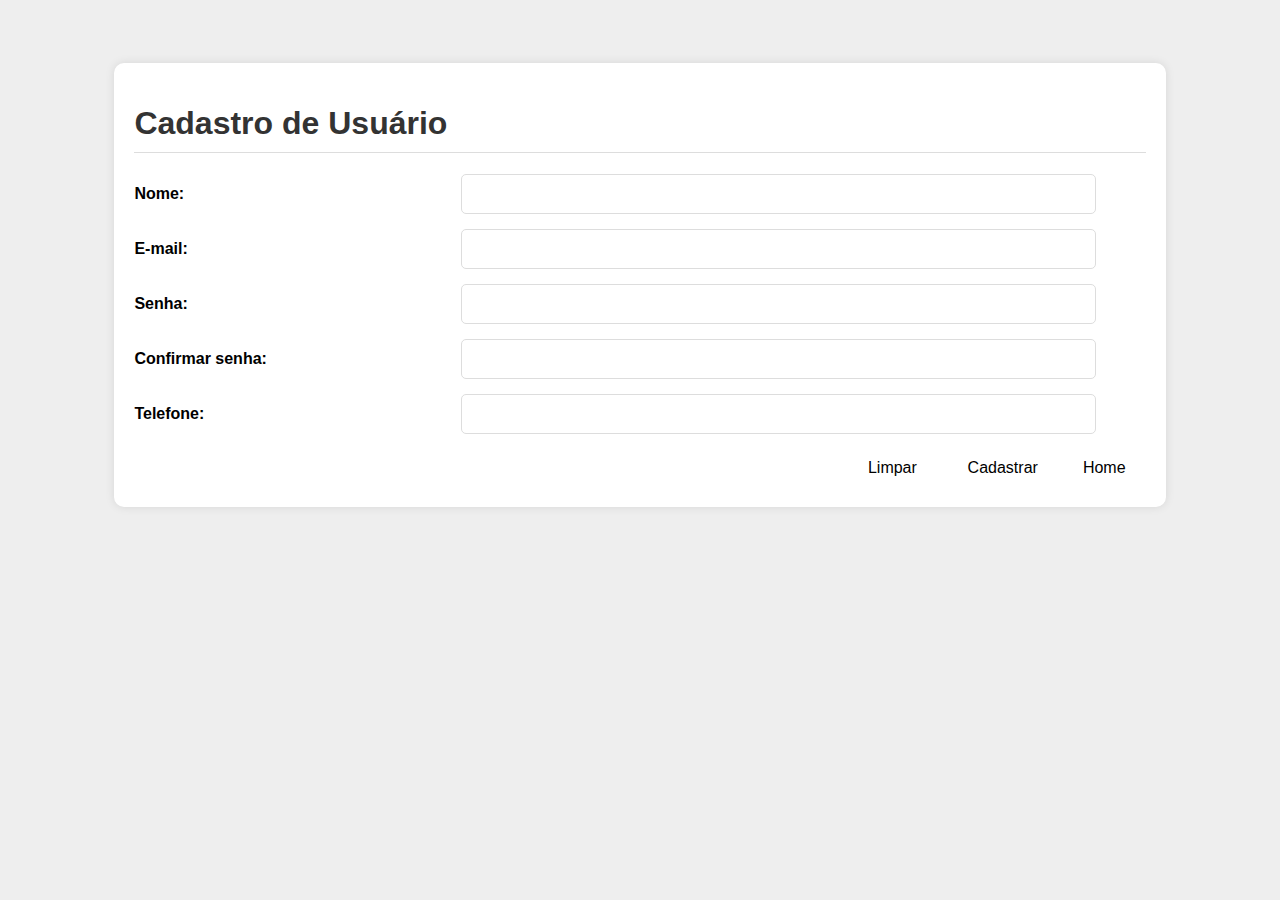
<file: cadastro.html>
<!DOCTYPE html>
<html lang="pt-BR">

<head>
    <meta charset="UTF-8">
    <meta name="viewport" content="width=device-width, initial-scale=1.0">
    <title>Cadastro</title>
    <style>
        .container {
            background-color: #fff;
            width: 80%;
            margin: auto;
            border-radius: 10px;
            box-shadow: 0px 0px 10px rgba(0, 0, 0, 0.1);
            padding: 20px;
            margin-top: 5%;
        }
    
        body {
            background-color: #eee;
            font-family: Arial, sans-serif;
        }
    
        h1 {
            color: #333;
            border-bottom: 1px solid #ddd;
            padding-bottom: 10px;
        }
    
        .form-group {
            display: flex;
            align-items: center;
            margin-bottom: 15px;
            font-weight: bold;
        }
    
        .form-group input {
            margin-right: 50px;
        }
    
        label {
            flex: 1;
            margin-right: 20px;
        }
    
        input{
            flex: 2;
            padding: 10px;
            border: 1px solid #ddd;
            border-radius: 5px;
            font-size: 16px;
            background-color: #ffffff;
        }
    
        button, a {
            padding: 10px 20px;
            border: none;
            cursor: pointer;
            border-radius: 5px;
            font-size: 16px;
        }

        .buttons {
            display: flex;
            justify-content: flex-end;
            gap: 10px;
            margin-left: 70%;
        }
    
        .buttons a {
            max-width: fit-content;
            color: black;
            text-decoration: none;
        }

        .buttons input{
            border-color: #efefef;
            border: none;
            cursor: pointer;
        }
    
        .buttons a:hover {
            background-color: #d83f3f;
            color: #efefef;
        }
    
        .buttons input:hover {
            background-color: #d83f3f;
            color: #efefef;
        }
    </style>
</head>
<body>
    <main>
        <div class="container">
            <section>
                <h1>Cadastro de Usuário</h1>
                <form>
                    <div class="form-group">
                        <label for="nome">Nome:</label>
                        <input type="text"
                               id="nome"
                               required>
                    </div>
                    <div class="form-group">
                        <label for="E-mail">E-mail:</label>
                        <input type="email"
                               id="E-mail"
                               required>
                    </div>
                    <div class="form-group">
                        <label for="Senha">Senha:</label>
                        <input type="password"
                               id="Senha"
                               required>
                    </div>
                    <div class="form-group">
                        <label for="Confimarsenha">Confirmar senha:</label>
                        <input type="password"
                               id="Confimarsenha"
                               required>
                    </div>
                    <div class="form-group">
                        <label for="Telefone">Telefone:</label>
                        <input type="number"
                               id="Telefone">
                    </div>
                    <div class="buttons">
                        <input type="reset"
                               value="Limpar">
                        <input type="submit"
                               value="Cadastrar">
                        <a href="./index.html">Home</a>
                    </div>
                </form>
            </section>
        </div>
    </main>
</body>
</html>
</file>
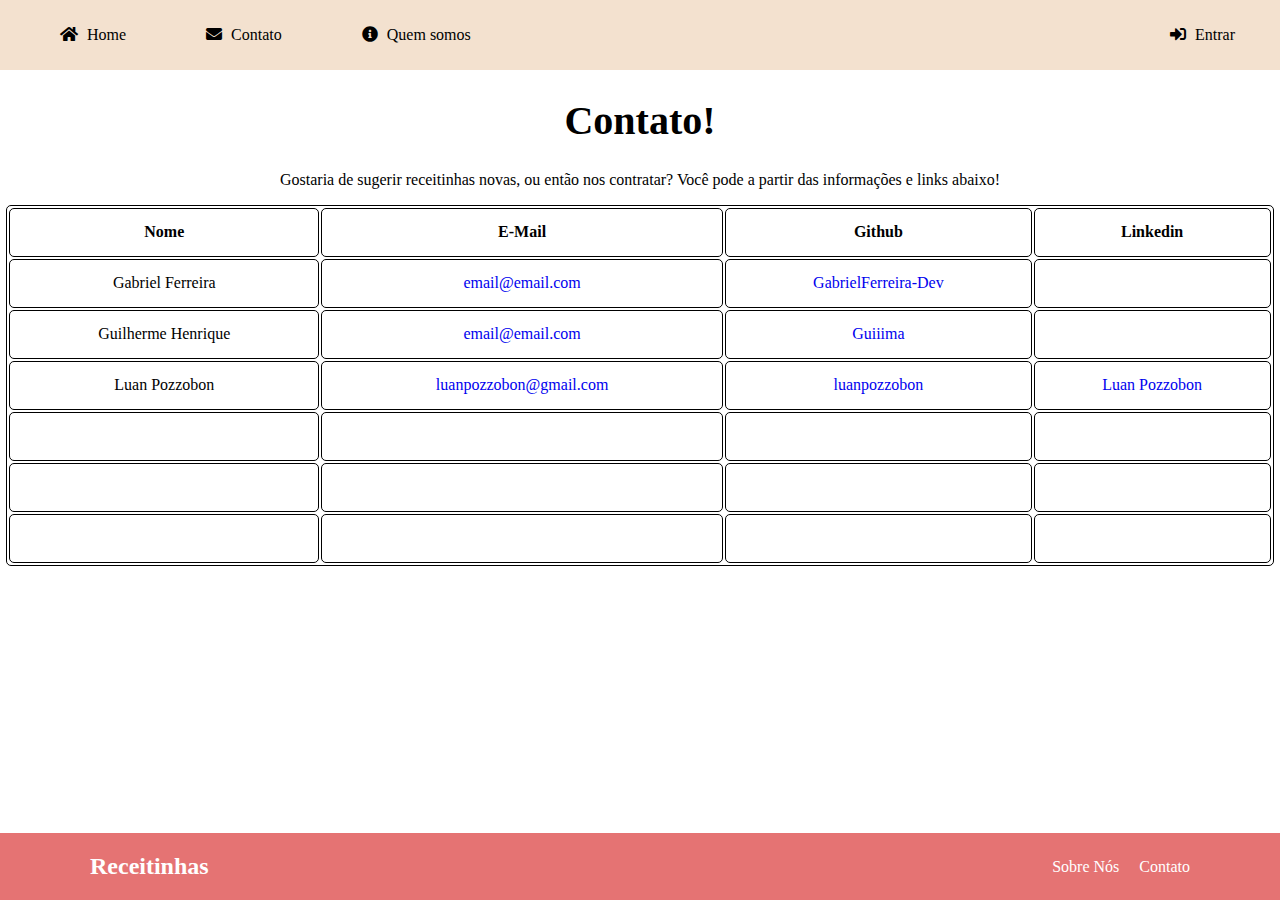
<file: contato.html>
<!DOCTYPE html>
<html lang="pt-br">

<head>
    <meta charset="UTF-8">
    <meta name="viewport" content="width=device-width, initial-scale=1.0">
    <title>Contatos</title>
    <link rel="stylesheet" href="https://cdnjs.cloudflare.com/ajax/libs/font-awesome/5.15.3/css/all.min.css">
    <link rel="stylesheet" href="style.css">
    <style>
        body {
            position: relative;
            min-height: 100vh;
            margin: 0;
            padding: 0;
        }

        main {
            text-align: center;
        }

        table {
            width: 99%;
            background-color: white;
            margin: 0px auto 50px auto;
            border: 1px solid black;
            border-radius: 5px;
        }

        th,
        td {
            border-collapse: collapse;
            border: 1px solid black;
            border-radius: 5px;
            height: 45px;
            text-align: center;
        }

        footer {
            position: absolute;
            bottom: 0;
            width: 100%;
        }
    </style>
</head>

<body>
    <header>
        <!-- Seção da Barra de Navegação -->
        <section id="navbar-section">
            <nav id="menu-h">
                <ul>
                    <li><a href="index.html"><i class="fas fa-home"></i> Home</a></li>
                    <li><a href="contato.html"><i class="fas fa-envelope"></i> Contato</a></li>
                    <li><a href="sobre-nos.html"><i class="fas fa-info-circle"></i> Quem somos</a></li>
                </ul>
                <a class="entrar" href="./login.html"><i class="fas fa-sign-in-alt"></i> Entrar</a>
            </nav>
        </section>
    </header>
    <main>
        <h1>Contato!</h1>
        <p>Gostaria de sugerir receitinhas novas, ou então nos <span title="Por Favor 👉👈">contratar</span>? Você pode a partir das informações e links abaixo!</p>
        <table>
            <tr>
                <th>Nome</th>
                <th>E-Mail</th>
                <th>Github</th>
                <th>Linkedin</th>
            </tr>
            <tr>
                <td>Gabriel Ferreira</td>
                <td><a href="mailto:">email@email.com</a></td>
                <td><a href="https://github.com/GabrielFerreira-Dev" target="_blank">GabrielFerreira-Dev</a></td>
                <td><a href="" target="_blank"></a></td>
            </tr>
            <tr>
                <td>Guilherme Henrique</td>
                <td><a href="mailto:">email@email.com</a></td>
                <td><a href="https://github.com/Guiiima" target="_blank">Guiiima</a></td>
                <td><a href="" target="_blank"></a></td>
            </tr>
            <tr>
                <td>Luan Pozzobon</td>
                <td><a href="mailto:luanpozzobon@gmail.com">luanpozzobon@gmail.com</a></td>
                <td><a href="https://github.com/luanpozzobon" target="_blank">luanpozzobon</a></td>
                <td><a href="https://www.linkedin.com/in/luanpozzobon/" target="_blank">Luan Pozzobon</a></td>
            </tr>
            <tr>
                <td></td>
                <td></td>
                <td></td>
                <td></td>
            </tr>
            <tr>
                <td></td>
                <td></td>
                <td></td>
                <td></td>
            </tr>
            <tr>
                <td></td>
                <td></td>
                <td></td>
                <td></td>
            </tr>
        </table>
    </main>
    <footer>
        <div class="footer-container">
            <div class="footer-logo">Receitinhas</div>
            <ul class="footer-links">
                <li><a href="sobre-nos.html">Sobre Nós</a></li>
                <li><a href="contato.html">Contato</a></li>
            </ul>
        </div>
    </footer>
</body>

</html>
</file>
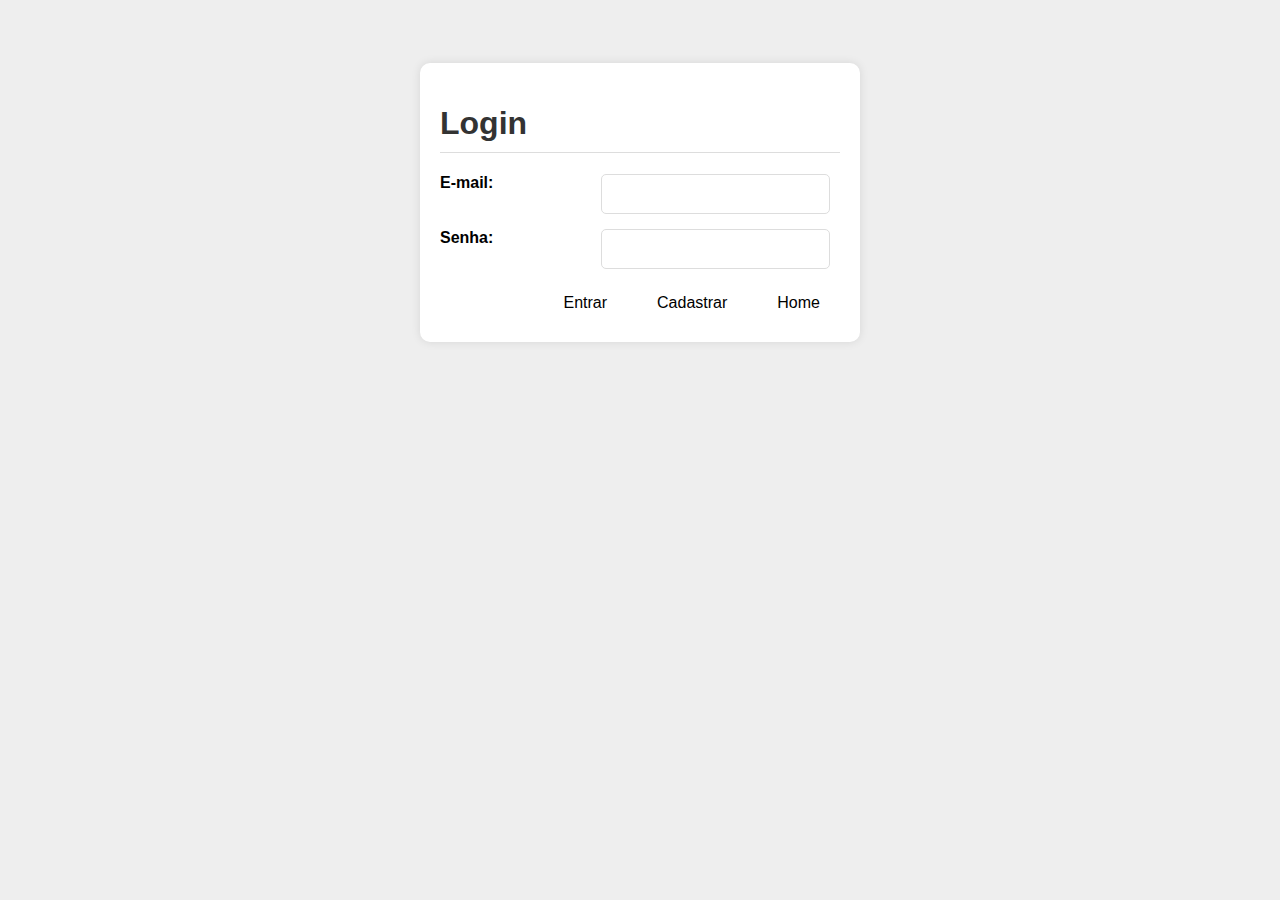
<file: login.html>
<!DOCTYPE html>
<html lang="pt-BR">

<head>
    <meta charset="UTF-8">
    <meta name="viewport" content="width=device-width, initial-scale=1.0">
    <title>Login</title>
    <style>
        .container {
            background-color: #fff;
            width: 90%; 
            max-width: 400px;
            margin: auto;
            border-radius: 10px;
            box-shadow: 0px 0px 10px rgba(0, 0, 0, 0.1);
            padding: 20px;
            margin-top: 5%;
        }
    
        body {
            background-color: #eee;
            font-family: Arial, sans-serif;
        }
    
        h1 {
            color: #333;
            border-bottom: 1px solid #ddd;
            padding-bottom: 10px;
        }
    
        .form-group {
            display: flex;
            flex-direction: column; 
            margin-bottom: 15px;
            font-weight: bold;
        }

        .form-group input {
            margin: 5px 0;
        }
    
        label {
            margin-bottom: 5px;
        }
    
        input {
            padding: 10px;
            border: 1px solid #ddd;
            border-radius: 5px;
            font-size: 16px;
        }
    
        button,
        a {
            padding: 10px 20px;
            border: none;
            cursor: pointer;
            border-radius: 5px;
            font-size: 16px;
        }
    
        .buttons {
            display: flex;
            flex-direction: column; 
            gap: 10px;
        }
    
        .buttons a {
            max-width: fit-content;
            color: black;
            text-decoration: none;
        }
    
        .buttons a:hover {
            background-color:#d83f3f;
            color: #EFEFEF;
        }

        @media (min-width: 768px) {
            .container {
                width: 50%;
            }
    
            .form-group {
                flex-direction: row;
                justify-content: space-between;
            }

            .form-group input {
                margin: 0 10px 0 0;
            }
    
            .buttons {
                flex-direction: row;
                justify-content: flex-end;
            }
        }
    </style>
</head>

<body>
    <main>
        <div class="container">
            <section>
                <h1>Login</h1>
                <form>
                    <div class="form-group">
                        <label for="E-mail">E-mail:</label>
                        <input type="email" id="E-mail" required>
                    </div>
                    <div class="form-group">
                        <label for="Senha">Senha:</label>
                        <input type="password" id="Senha" required>
                    </div>
                    <div class="buttons">
                        <a href="./index.html">Entrar</a>
                        <a href="./cadastro.html">Cadastrar</a>
                        <a href="./index.html">Home</a>
                    </div>
                </form>
            </section>
        </div>
    </main>
</body>

</html>
</file>
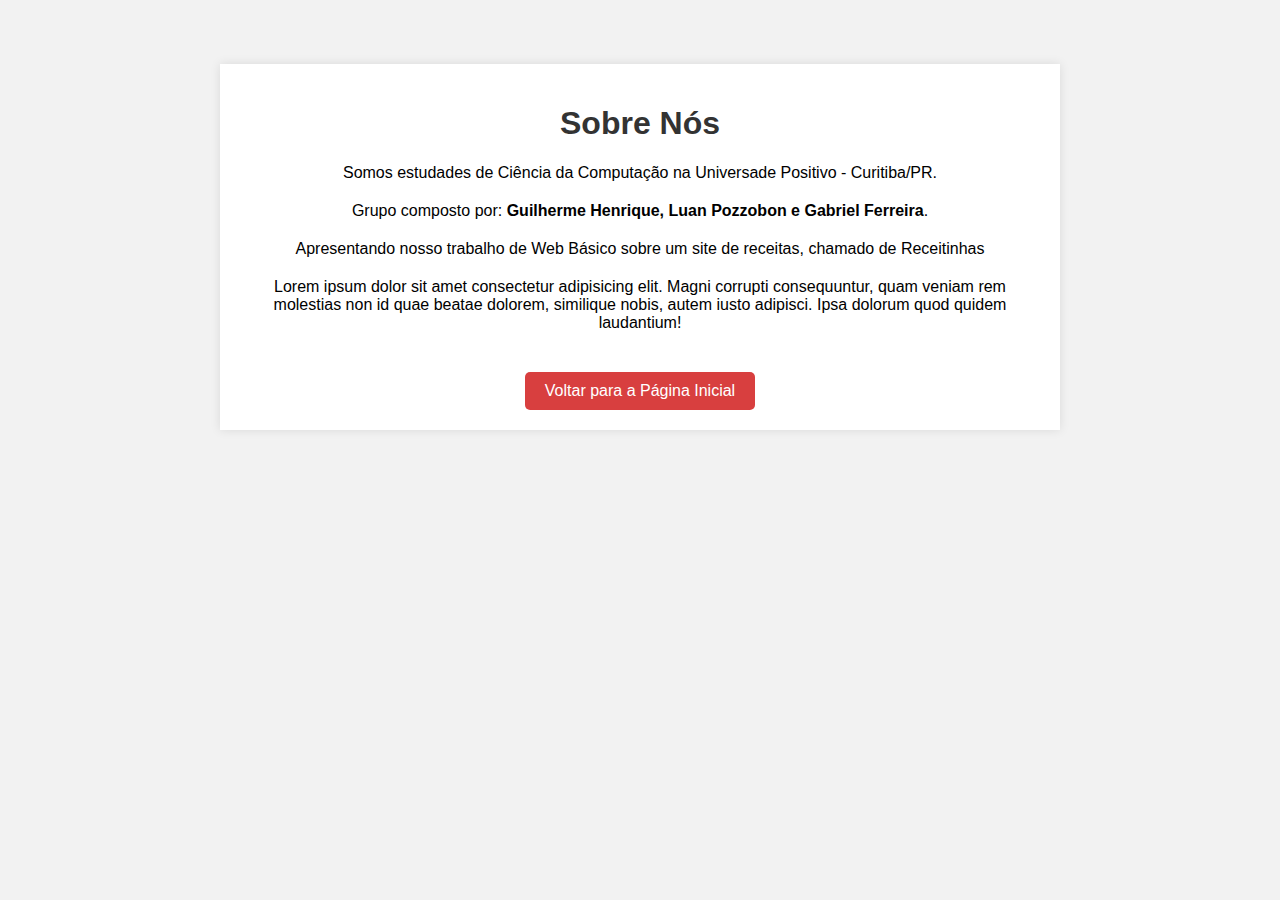
<file: sobre-nos.html>
<!DOCTYPE html>
<html lang="en">
<head>
    <meta charset="UTF-8">
    <meta name="viewport" content="width=device-width, initial-scale=1.0">
    <title>Sobre Nós</title>
    <style>
        body {
            font-family: Arial, sans-serif;
            margin: 0;
            padding: 0;
            background-color: #f2f2f2;
        }

        .container {
            max-width: 800px;
            margin: 0 auto;
            margin-top: 5%;
            padding: 20px;
            background-color: #fff;
            box-shadow: 0 0 10px rgba(0, 0, 0, 0.1);
            text-align: center;
        }

        h1 {
            color: #333;
        }

        p {
            margin: 20px 0;
        }

        #home-button {
            display: inline-block;
            padding: 10px 20px;
            background-color: #d83f3f;
            color: #fff;
            border: none;
            border-radius: 5px;
            font-size: 16px;
            text-decoration: none;
            margin-top: 20px;
        }
    </style>
</head>
<body>
    <div class="container">
        <h1>Sobre Nós</h1>
        <p>Somos estudades de Ciência da Computação na Universade Positivo - Curitiba/PR.</p>
        <p>Grupo composto por: <strong>Guilherme Henrique, Luan Pozzobon e Gabriel Ferreira</strong>.</p>
        <p>Apresentando nosso trabalho de Web Básico sobre um site de receitas, chamado de Receitinhas</p>
        <p>Lorem ipsum dolor sit amet consectetur adipisicing elit. Magni corrupti consequuntur, quam veniam rem molestias non id quae beatae dolorem, similique nobis, autem iusto adipisci. Ipsa dolorum quod quidem laudantium!</p>
        <a id="home-button" href="./index.html">Voltar para a Página Inicial</a>
    </div>
</body>
</html>
</file>
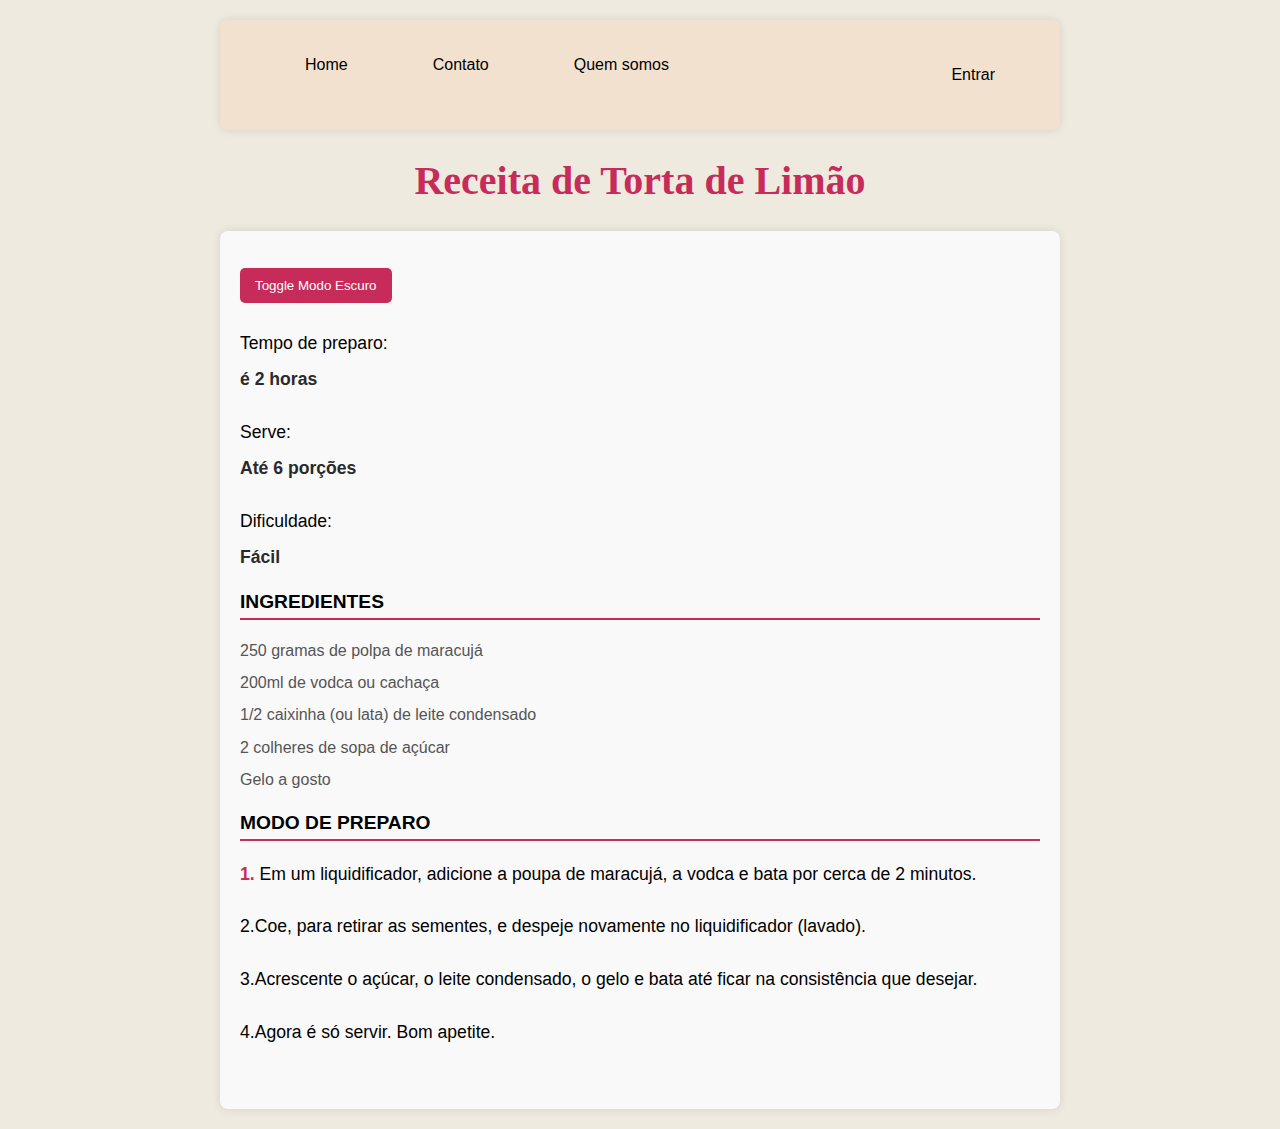
<file: receitas/BatidadeMaracuja.html>
<!DOCTYPE html>
<html lang="en">

<head>
    <meta charset="UTF-8">
    <meta name="viewport" content="width=device-width, initial-scale=1.0">
    <title>ReceitadeossobucoTradicional</title>
    <link rel="stylesheet" href="style.css">
</head>

<body>
    <header>
        <section id="navbar-section">
            <nav id="menu-h">
                <ul>
                    <li><a href="../index.html"><i class="fas fa-home"></i> Home</a></li>
                    <li><a href="../contato.html"><i class="fas fa-envelope"></i> Contato</a></li>
                    <li><a href="../sobre-nos.html"><i class="fas fa-info-circle"></i> Quem somos</a></li>

                </ul>
                <a class="entrar" href="#"><i class="fas fa-sign-in-alt"></i> Entrar</a>
            </nav>
        </section>
        <h1>
            Receita de Torta de Limão
        </h1>
    </header>
    <section>
        <p>
            <button class="toggle-mode-btn" onclick="toggleDarkMode()">Toggle Modo Escuro</button><br><br>
            Tempo de preparo: <strong>é 2 horas</strong><br>
            Serve: <strong>Até 6 porções</strong><br>
            Dificuldade: <strong>Fácil</strong>
        </p>
        <p><strong>INGREDIENTES</strong></p>
        <ul>
            <li>250 gramas de polpa de maracujá</li>
            <li>200ml de vodca ou cachaça</li>
            <li>1/2 caixinha (ou lata) de leite condensado</li>
            <li>2 colheres de sopa de açúcar</li>
            <li>Gelo a gosto</li>
        </ul>
        <p><strong>MODO DE PREPARO</strong></p>
        <p>
            Em um liquidificador, adicione a poupa de maracujá, a vodca e bata por cerca de 2 minutos.<br><br>
            2.Coe, para retirar as sementes, e despeje novamente no liquidificador (lavado).<br><br>
            3.Acrescente o açúcar, o leite condensado, o gelo e bata até ficar na consistência que desejar.<br><br>
            4.Agora é só servir. Bom apetite.<br><br>
        </p>
    </section>
</body>
<script src="../js/myscript.js"></script>
</html>
</file>
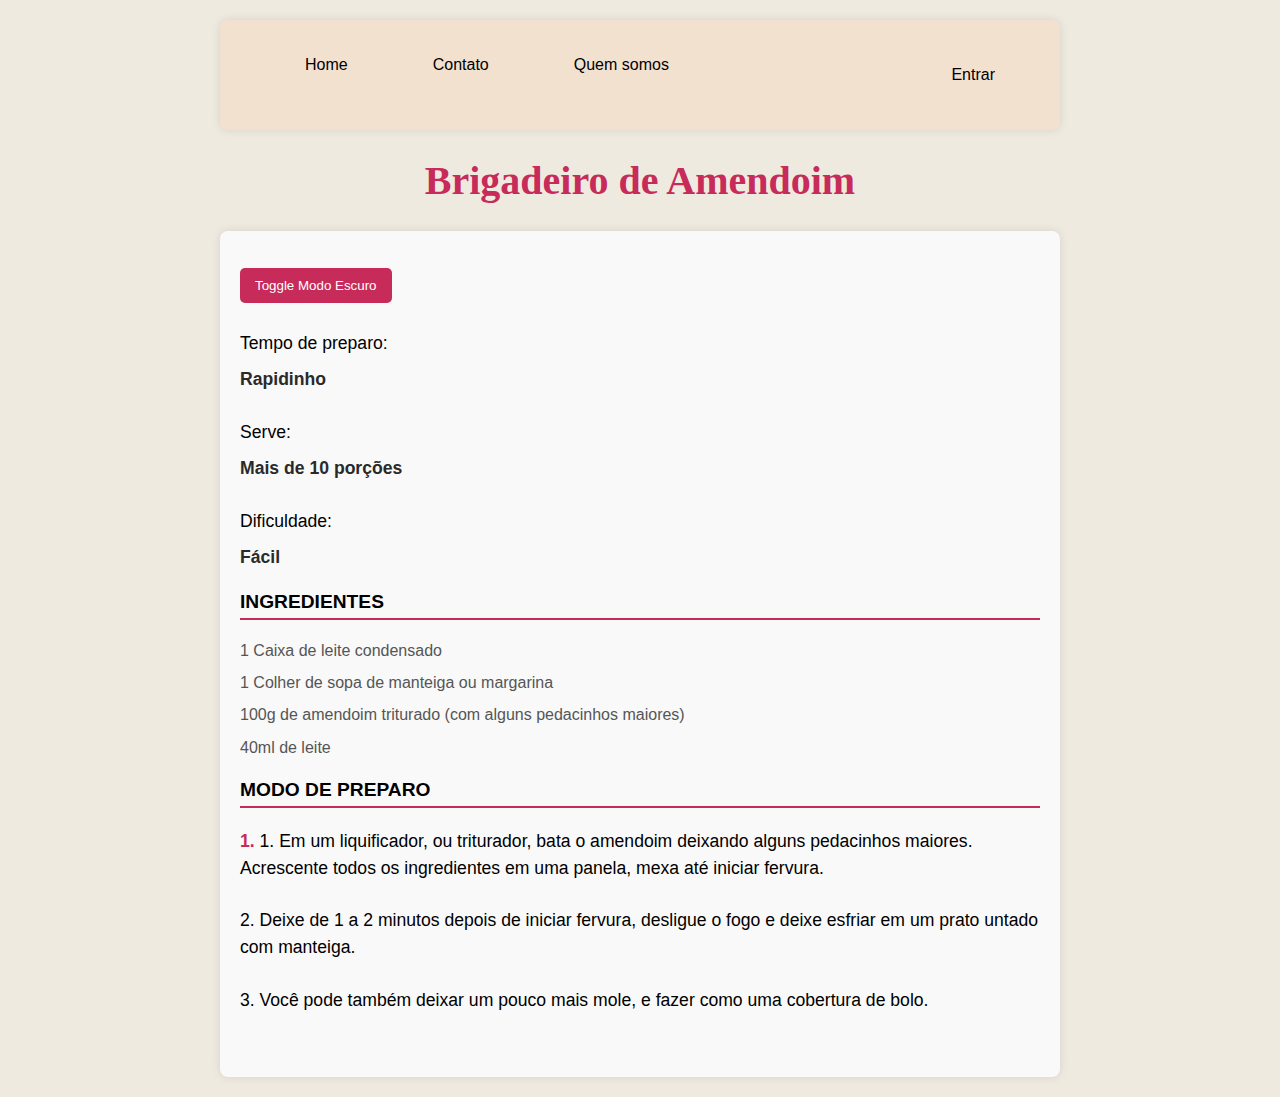
<file: receitas/Brigadeirodeamendoimmuitogostoso.html>
<!DOCTYPE html>
<html lang="en">

<head>
    <meta charset="UTF-8">
    <meta name="viewport" content="width=device-width, initial-scale=1.0">
    <title>ReceitadeossobucoTradicional</title>
    <link rel="stylesheet" href="style.css">
</head>

<body>
    <header>
        <section id="navbar-section">
            <nav id="menu-h">
                <ul>
                    <li><a href="../index.html"><i class="fas fa-home"></i> Home</a></li>
                    <li><a href="../contato.html"><i class="fas fa-envelope"></i> Contato</a></li>
                    <li><a href="../sobre-nos.html"><i class="fas fa-info-circle"></i> Quem somos</a></li>

                </ul>
                <a class="entrar" href="#"><i class="fas fa-sign-in-alt"></i> Entrar</a>
            </nav>
        </section>
        <h1>
            Brigadeiro de Amendoim
        </h1>
    </header>
    <section>
        <p>
            <button class="toggle-mode-btn" onclick="toggleDarkMode()">Toggle Modo Escuro</button><br><br>
            Tempo de preparo: <strong>Rapidinho</strong><br>
            Serve: <strong>Mais de 10 porções</strong><br>
            Dificuldade: <strong>Fácil</strong>
        </p>
        <p><strong>INGREDIENTES</strong></p>
        <ul>
            <li>1 Caixa de leite condensado</li>
            <li>1 Colher de sopa de manteiga ou margarina</li>
            <li>100g de amendoim triturado (com alguns pedacinhos maiores)</li>
            <li>40ml de leite</li>
        </ul>
        <p><strong>MODO DE PREPARO</strong></p>
        <p>
            1. Em um liquificador, ou triturador, bata o amendoim deixando alguns pedacinhos maiores. Acrescente todos os ingredientes em uma panela, mexa até iniciar fervura.<br><br>
            2. Deixe de 1 a 2 minutos depois de iniciar fervura, desligue o fogo e deixe esfriar em um prato untado com manteiga.<br><br>
            3. Você pode também deixar um pouco mais mole, e fazer como uma cobertura de bolo.<br><br>
        </p>
    </section>
</body>
<script src="../js/myscript.js"></script>
</html>
</file>
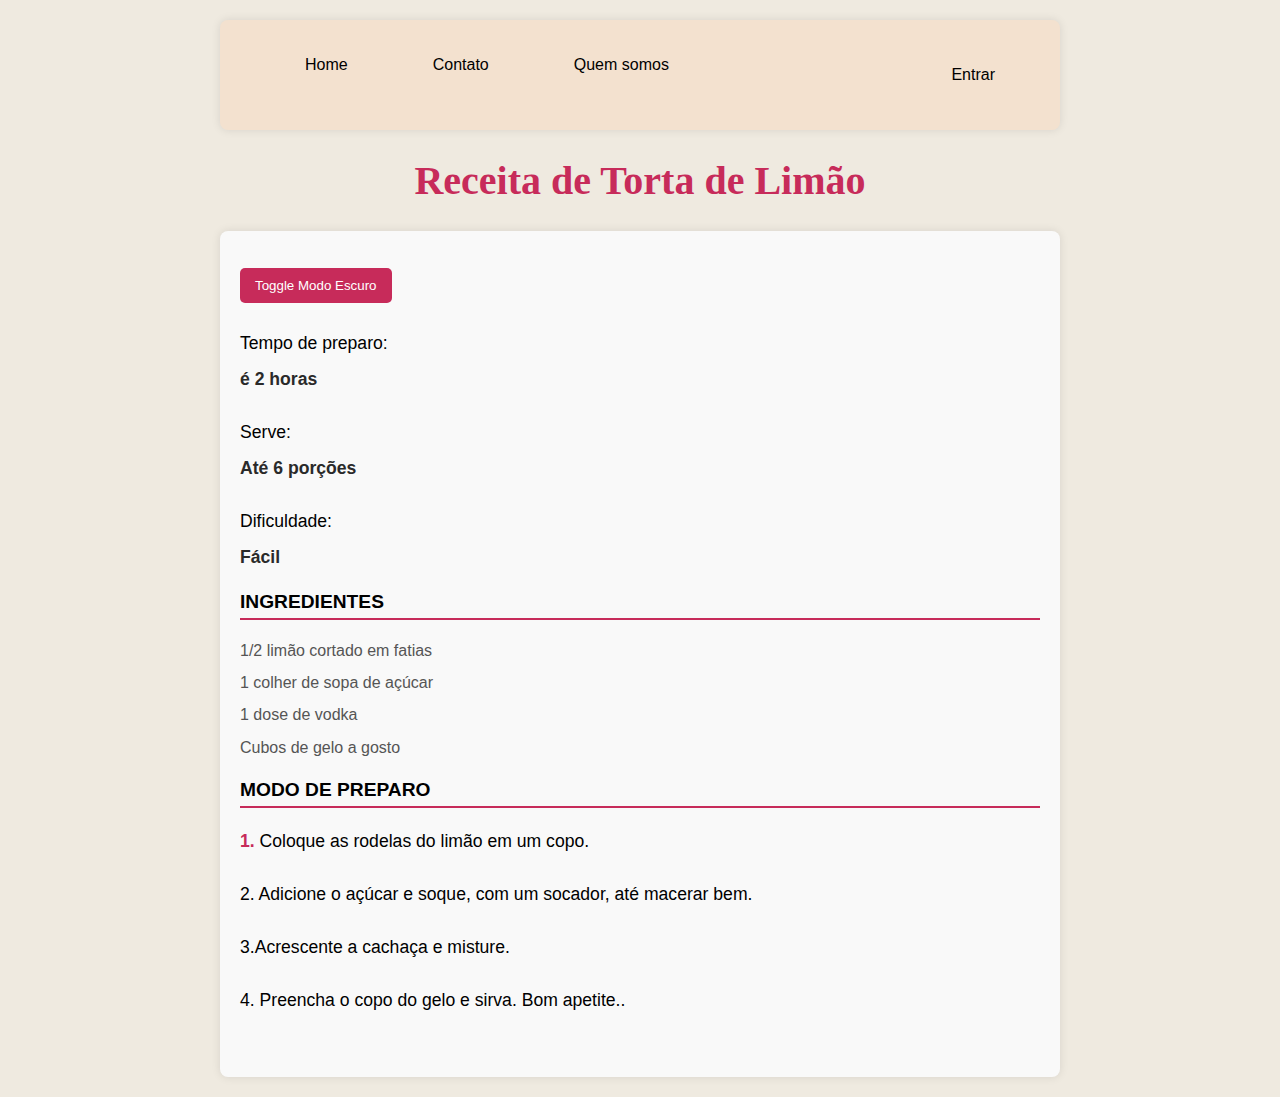
<file: receitas/Caipirinhadelimão.html>
<!DOCTYPE html>
<html lang="en">

<head>
    <meta charset="UTF-8">
    <meta name="viewport" content="width=device-width, initial-scale=1.0">
    <title>ReceitadeossobucoTradicional</title>
    <link rel="stylesheet" href="style.css">
</head>

<body>
    <header>
        <section id="navbar-section">
            <nav id="menu-h">
                <ul>
                    <li><a href="../index.html"><i class="fas fa-home"></i> Home</a></li>
                    <li><a href="../contato.html"><i class="fas fa-envelope"></i> Contato</a></li>
                    <li><a href="../sobre-nos.html"><i class="fas fa-info-circle"></i> Quem somos</a></li>

                </ul>
                <a class="entrar" href="#"><i class="fas fa-sign-in-alt"></i> Entrar</a>
            </nav>
        </section>
        <h1>
            Receita de Torta de Limão
        </h1>
    </header>
    <section>
        <p>
            <button class="toggle-mode-btn" onclick="toggleDarkMode()">Toggle Modo Escuro</button><br><br>
            Tempo de preparo: <strong>é 2 horas</strong><br>
            Serve: <strong>Até 6 porções</strong><br>
            Dificuldade: <strong>Fácil</strong>
        </p>
        <p><strong>INGREDIENTES</strong></p>
        <ul>
            <li>1/2 limão cortado em fatias</li>
            <li>1 colher de sopa de açúcar</li>
            <li>1 dose de vodka</li>
            <li>Cubos de gelo a gosto</li>
        </ul>
        <p><strong>MODO DE PREPARO</strong></p>
        <p>
            Coloque as rodelas do limão em um copo.<br><br>
                2. Adicione o açúcar e soque, com um socador, até macerar bem.<br><br>
                3.Acrescente a cachaça e misture.<br><br>
                4. Preencha o copo do gelo e sirva. Bom apetite..<br><br>
        </p>
    </section>
</body>
<script src="../js/myscript.js"></script>
</html>
</file>
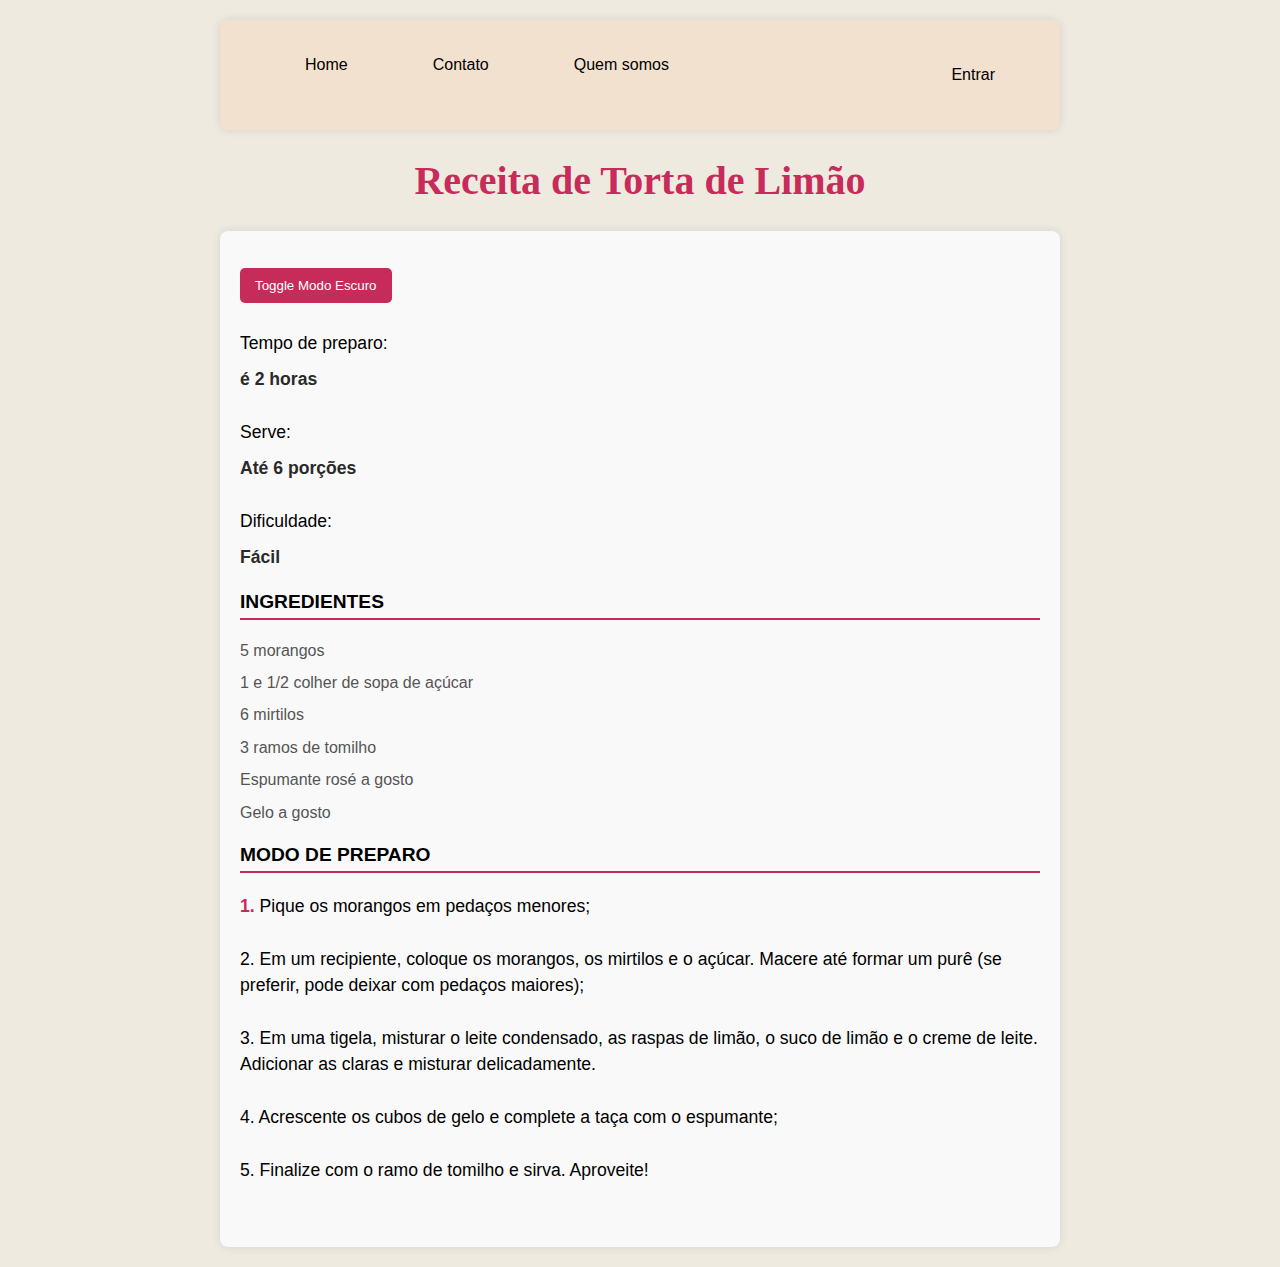
<file: receitas/Drinkdemorangoespumante.html>
<!DOCTYPE html>
<html lang="en">

<head>
    <meta charset="UTF-8">
    <meta name="viewport" content="width=device-width, initial-scale=1.0">
    <title>ReceitadeossobucoTradicional</title>
    <link rel="stylesheet" href="style.css">
</head>

<body>
    <header>
        <section id="navbar-section">
            <nav id="menu-h">
                <ul>
                    <li><a href="../index.html"><i class="fas fa-home"></i> Home</a></li>
                    <li><a href="../contato.html"><i class="fas fa-envelope"></i> Contato</a></li>
                    <li><a href="../sobre-nos.html"><i class="fas fa-info-circle"></i> Quem somos</a></li>

                </ul>
                <a class="entrar" href="#"><i class="fas fa-sign-in-alt"></i> Entrar</a>
            </nav>
        </section>
        <h1>
            Receita de Torta de Limão
        </h1>
    </header>
    <section>
        <p>
            <button class="toggle-mode-btn" onclick="toggleDarkMode()">Toggle Modo Escuro</button><br><br>
            Tempo de preparo: <strong>é 2 horas</strong><br>
            Serve: <strong>Até 6 porções</strong><br>
            Dificuldade: <strong>Fácil</strong>
        </p>
        <p><strong>INGREDIENTES</strong></p>
        <ul>
            <li>5 morangos</li>
            <li>1 e 1/2 colher de sopa de açúcar</li>
            <li>6 mirtilos</li>
            <li>3 ramos de tomilho</li>
            <li>Espumante rosé a gosto</li>
            <li>Gelo a gosto</li>
        </ul>
        <p><strong>MODO DE PREPARO</strong></p>
        <p>
                Pique os morangos em pedaços menores;<br><br>
                2. Em um recipiente, coloque os morangos, os mirtilos e o açúcar. Macere até formar um purê (se preferir, pode deixar com pedaços maiores);<br><br>
                3. Em uma tigela, misturar o leite condensado, as raspas de limão, o suco de limão e o creme de leite. Adicionar as claras e misturar delicadamente.<br><br>
                4. Acrescente os cubos de gelo e complete a taça com o espumante;<br><br>
                5. Finalize com o ramo de tomilho e sirva. Aproveite!<br><br>
        </p>
    </section>
</body>
<script src="../js/myscript.js"></script>
</html>
</file>
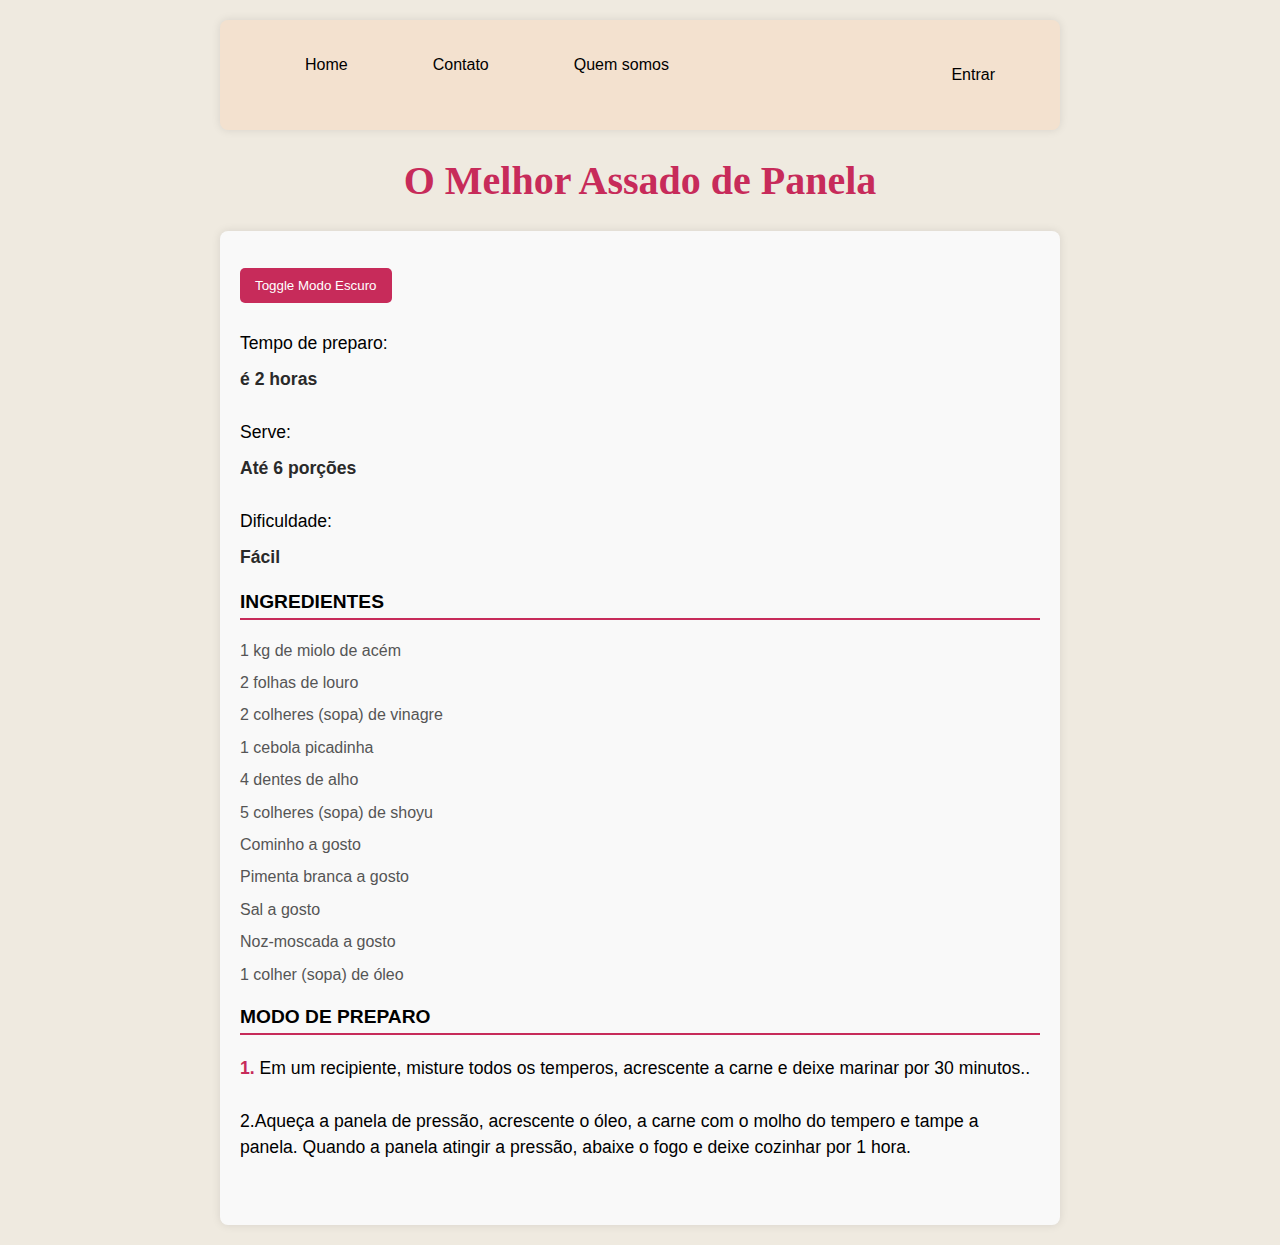
<file: receitas/Omelhorassadodepanela.html>
<!DOCTYPE html>
<html lang="en">

<head>
    <meta charset="UTF-8">
    <meta name="viewport" content="width=device-width, initial-scale=1.0">
    <title>O melhor assado de panela</title>
    <link rel="stylesheet" href="style.css">
</head>

<body>
    <header>
        <section id="navbar-section">
            <nav id="menu-h">
                <ul>
                    <li><a href="../index.html"><i class="fas fa-home"></i> Home</a></li>
                    <li><a href="../contato.html"><i class="fas fa-envelope"></i> Contato</a></li>
                    <li><a href="../sobre-nos.html"><i class="fas fa-info-circle"></i> Quem somos</a></li>

                </ul>
                <a class="entrar" href="#"><i class="fas fa-sign-in-alt"></i> Entrar</a>
            </nav>
        </section>
        <h1>
            O Melhor Assado de Panela
        </h1>
    </header>
    <section>
        <p>
            <button class="toggle-mode-btn" onclick="toggleDarkMode()">Toggle Modo Escuro</button><br><br>
            Tempo de preparo: <strong>é 2 horas</strong><br>
            Serve: <strong>Até 6 porções</strong><br>
            Dificuldade: <strong>Fácil</strong>
        </p>
        <p><strong>INGREDIENTES</strong></p>
        <ul>
            <li>1 kg de miolo de acém</li>
            <li>2 folhas de louro</li>
            <li>2 colheres (sopa) de vinagre</li>
            <li>1 cebola picadinha</li>
            <li>4 dentes de alho</li>
            <li>5 colheres (sopa) de shoyu</li>
            <li>Cominho a gosto</li>
            <li>Pimenta branca a gosto</li>
            <li>Sal a gosto</li>
            <li>Noz-moscada a gosto</li>
            <li>1 colher (sopa) de óleo</li>
        </ul>
        <p><strong>MODO DE PREPARO</strong></p>
        <p>
            Em um recipiente, misture todos os temperos, acrescente a carne e deixe marinar por 30 minutos..<br><br>
            2.Aqueça a panela de pressão, acrescente o óleo, a carne com o molho do tempero e tampe a panela. Quando a panela atingir a pressão, abaixe o fogo e deixe cozinhar por 1 hora.<br><br>
        </p>
    </section>
</body>
<script src="../js/myscript.js"></script>
</html>
</file>
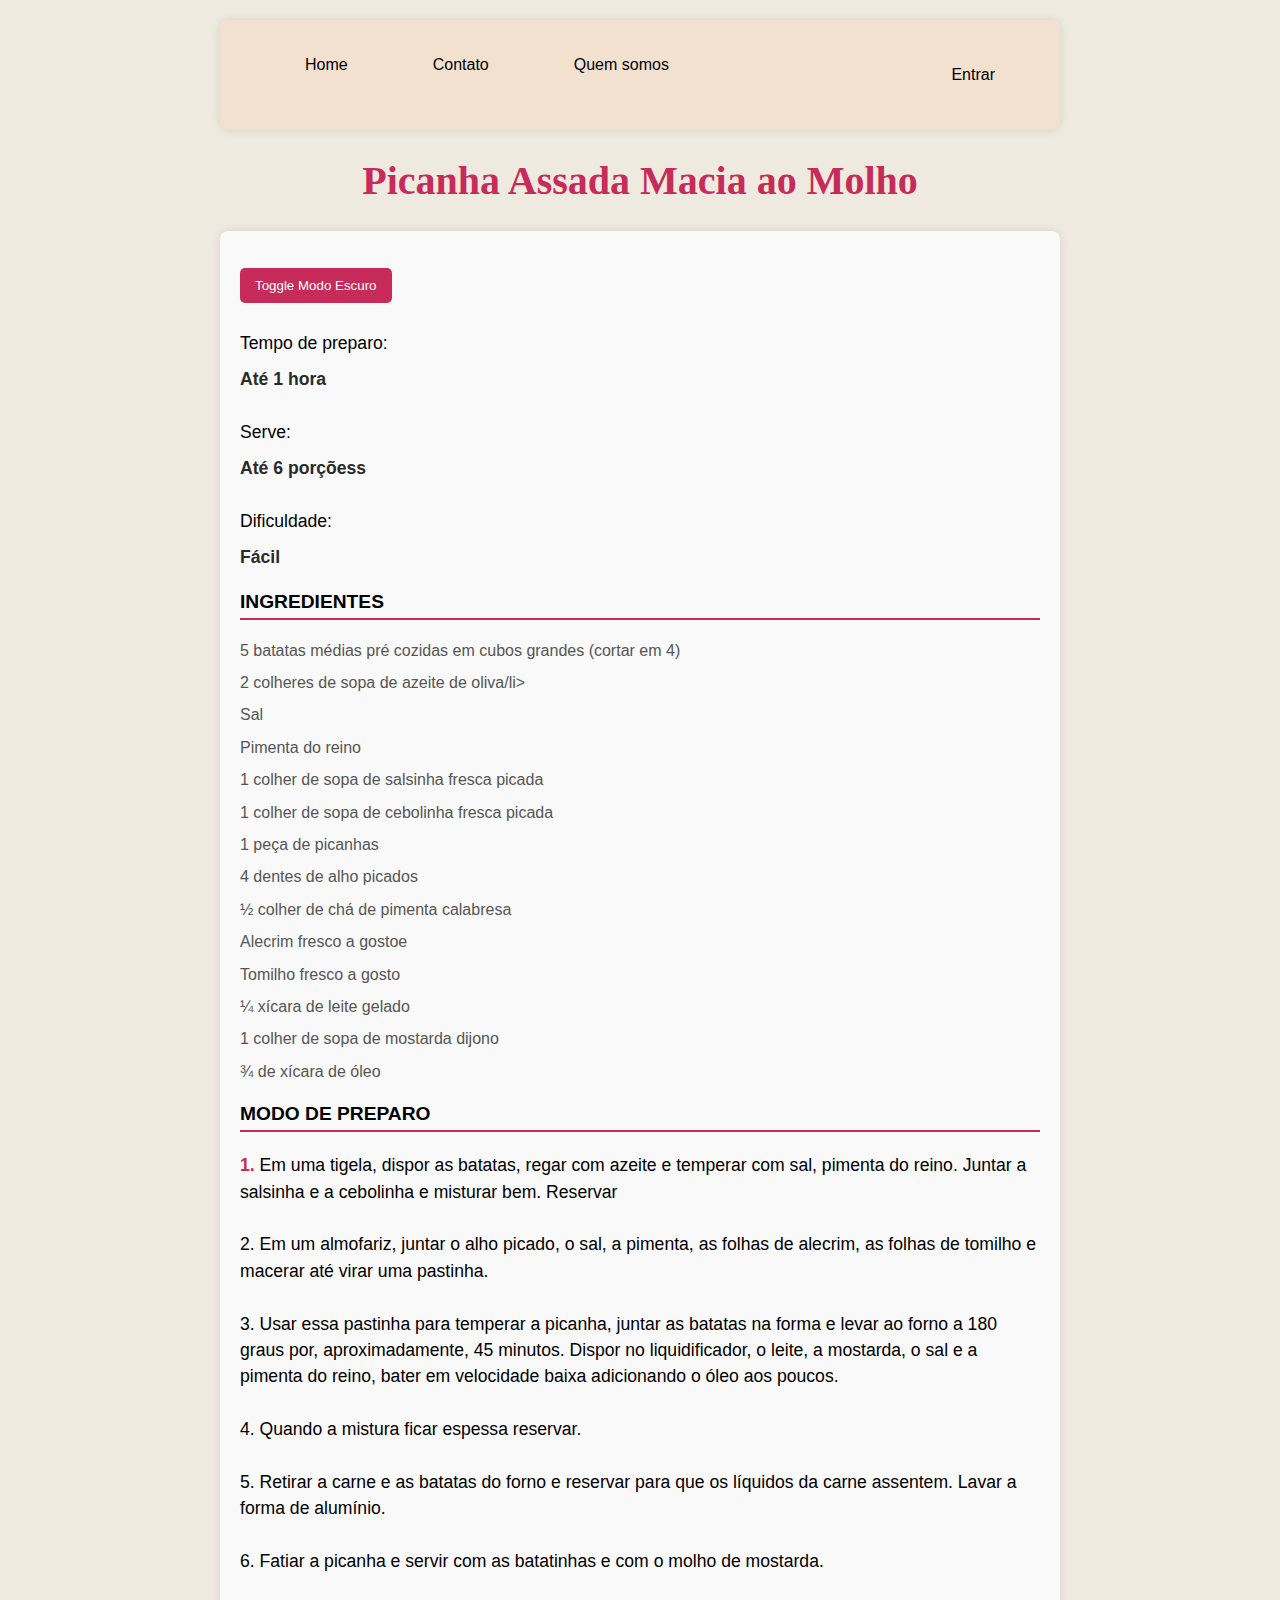
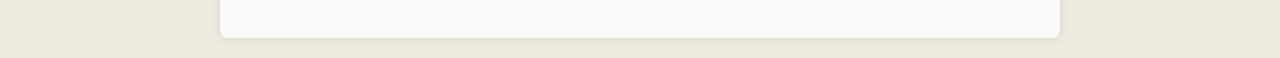
<file: receitas/Picanhamaciaaomolho.html>
<!DOCTYPE html>
<html lang="en">

<head>
    <meta charset="UTF-8">
    <meta name="viewport" content="width=device-width, initial-scale=1.0">
    <title>ReceitadeossobucoTradicional</title>
    <link rel="stylesheet" href="style.css">
</head>

<body>
    <header>
        <section id="navbar-section">
            <nav id="menu-h">
                <ul>
                    <li><a href="../index.html"><i class="fas fa-home"></i> Home</a></li>
                    <li><a href="../contato.html"><i class="fas fa-envelope"></i> Contato</a></li>
                    <li><a href="../sobre-nos.html"><i class="fas fa-info-circle"></i> Quem somos</a></li>

                </ul>
                <a class="entrar" href="#"><i class="fas fa-sign-in-alt"></i> Entrar</a>
            </nav>
        </section>
        <h1>
            Picanha Assada Macia ao Molho
        </h1>
    </header>
    <section>
        
        <p>
            <button class="toggle-mode-btn" onclick="toggleDarkMode()">Toggle Modo Escuro</button><br><br>
            Tempo de preparo: <strong>Até 1 hora</strong><br>
            Serve: <strong> Até 6 porçõess</strong><br>
            Dificuldade: <strong>Fácil</strong>
        </p>
        <p><strong>INGREDIENTES</strong></p>
        <ul>
            <li>5 batatas médias pré cozidas em cubos grandes (cortar em 4)</li>
            <li>2 colheres de sopa de azeite de oliva/li>
            <li>Sal</li>
            <li>Pimenta do reino</li>
            <li>1 colher de sopa de salsinha fresca picada</li>
            <li>1 colher de sopa de cebolinha fresca picada</li>
            <li>1 peça de picanhas</li>
            <li>4 dentes de alho picados</li>
            <li>½ colher de chá de pimenta calabresa</li>
            <li>Alecrim fresco a gostoe</li>
            <li>Tomilho fresco a gosto</li>
            <li>¼ xícara de leite gelado</li>
            <li>1 colher de sopa de mostarda dijono</li>
            <li>¾ de xícara de óleo</li>
        </ul>
        <p><strong>MODO DE PREPARO</strong></p>
        <p>
             Em uma tigela, dispor as batatas, regar com azeite e temperar com sal, pimenta do reino. Juntar a salsinha e a cebolinha e misturar bem. Reservar<br><br>
            2. Em um almofariz, juntar o alho picado, o sal, a pimenta, as folhas de alecrim, as folhas de tomilho e macerar até virar uma pastinha.<br><br>
            3. Usar essa pastinha para temperar a picanha, juntar as batatas na forma e levar ao forno a 180 graus por, aproximadamente, 45 minutos. Dispor no liquidificador, o leite, a mostarda, o sal e a pimenta do reino, bater em velocidade baixa adicionando o óleo aos poucos.<br><br>
            4. Quando a mistura ficar espessa reservar.<br><br>
            5. Retirar a carne e as batatas do forno e reservar para que os líquidos da carne assentem. Lavar a forma de alumínio.<br><br>
            6. Fatiar a picanha e servir com as batatinhas e com o molho de mostarda.<br><br>
        </p>
    </section>
</body>
<script src="../js/myscript.js"></script>
</html>
</file>
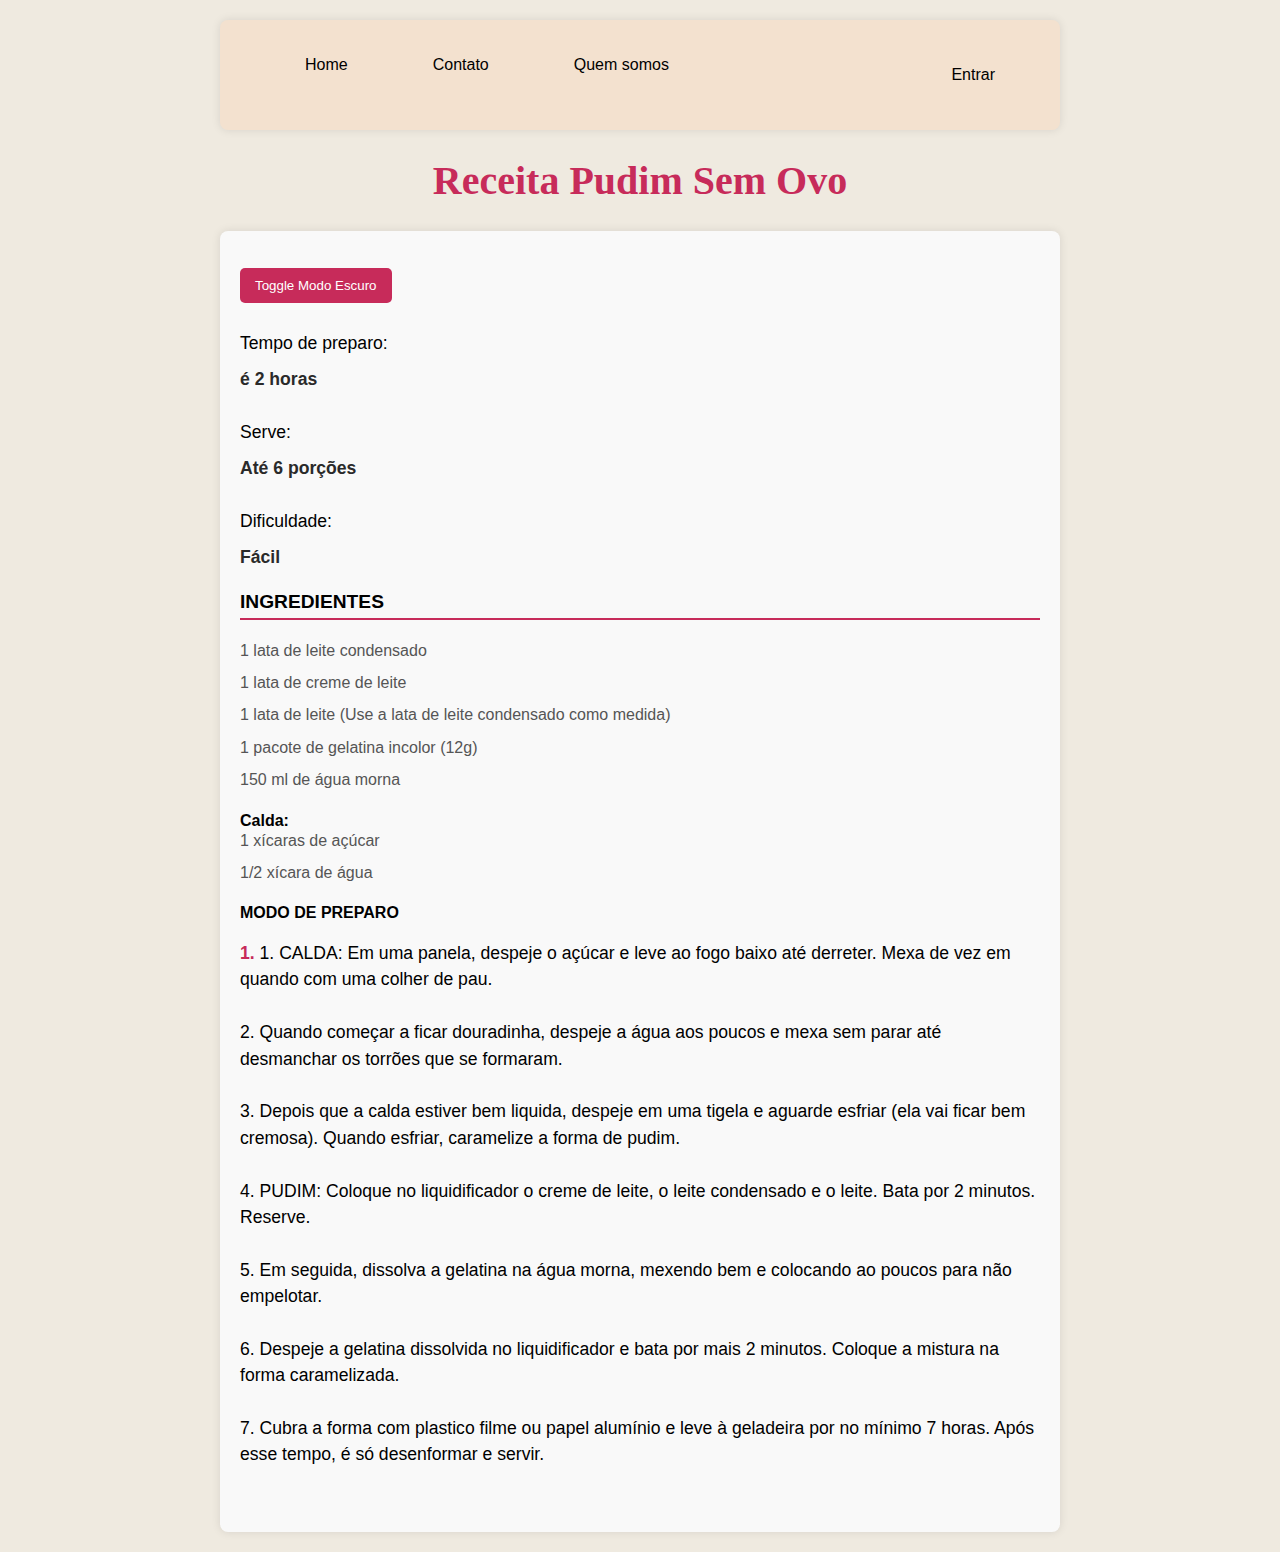
<file: receitas/Pudimsemovomuitosimplesefacil.html>
<!DOCTYPE html>
<html lang="en">

<head>
    <meta charset="UTF-8">
    <meta name="viewport" content="width=device-width, initial-scale=1.0">
    <title>ReceitadeossobucoTradicional</title>
    <link rel="stylesheet" href="style.css">
</head>

<body>
    <header>
        <section id="navbar-section">
            <nav id="menu-h">
                <ul>
                    <li><a href="../index.html"><i class="fas fa-home"></i> Home</a></li>
                    <li><a href="../contato.html"><i class="fas fa-envelope"></i> Contato</a></li>
                    <li><a href="../sobre-nos.html"><i class="fas fa-info-circle"></i> Quem somos</a></li>

                </ul>
                <a class="entrar" href="#"><i class="fas fa-sign-in-alt"></i> Entrar</a>
            </nav>
        </section>
        <h1>
            Receita Pudim Sem Ovo
        </h1>
    </header>
    <section>
        <p>
            <button class="toggle-mode-btn" onclick="toggleDarkMode()">Toggle Modo Escuro</button><br><br>
            Tempo de preparo: <strong>é 2 horas</strong><br>
            Serve: <strong>Até 6 porções</strong><br>
            Dificuldade: <strong>Fácil</strong>
        </p>
        <p><strong>INGREDIENTES</strong></p>
        <ul>
            <li>1 lata de leite condensado</li>
            <li>1 lata de creme de leite</li>
            <li>1 lata de leite (Use a lata de leite condensado como medida)</li>
            <li>1 pacote de gelatina incolor (12g)</li>
            <li>150 ml de água morna</li>
        </ul>
        
        <strong>Calda:</strong>
        <ul>
            <li>1 xícaras de açúcar</li>
            <li>1/2 xícara de água</li>
        </ul>
        <p><strong>MODO DE PREPARO</strong></p>
        <p>
                1. CALDA: Em uma panela, despeje o açúcar e leve ao fogo baixo até derreter. Mexa de vez em quando com uma colher de pau.<br><br>
                2. Quando começar a ficar douradinha, despeje a água aos poucos e mexa sem parar até desmanchar os torrões que se formaram.<br><br>
                3. Depois que a calda estiver bem liquida, despeje em uma tigela e aguarde esfriar (ela vai ficar bem cremosa). Quando esfriar, caramelize a forma de pudim.<br><br>
                4. PUDIM: Coloque no liquidificador o creme de leite, o leite condensado e o leite. Bata por 2 minutos. Reserve.<br><br>
                5. Em seguida, dissolva a gelatina na água morna, mexendo bem e colocando ao poucos para não empelotar.<br><br>
                6. Despeje a gelatina dissolvida no liquidificador e bata por mais 2 minutos. Coloque a mistura na forma caramelizada.<br><br>
                7. Cubra a forma com plastico filme ou papel alumínio e leve à geladeira por no mínimo 7 horas. Após esse tempo, é só desenformar e servir.<br><br>     
        </p>
    </section>
</body>
<script src="../js/myscript.js"></script>
</html>
</file>
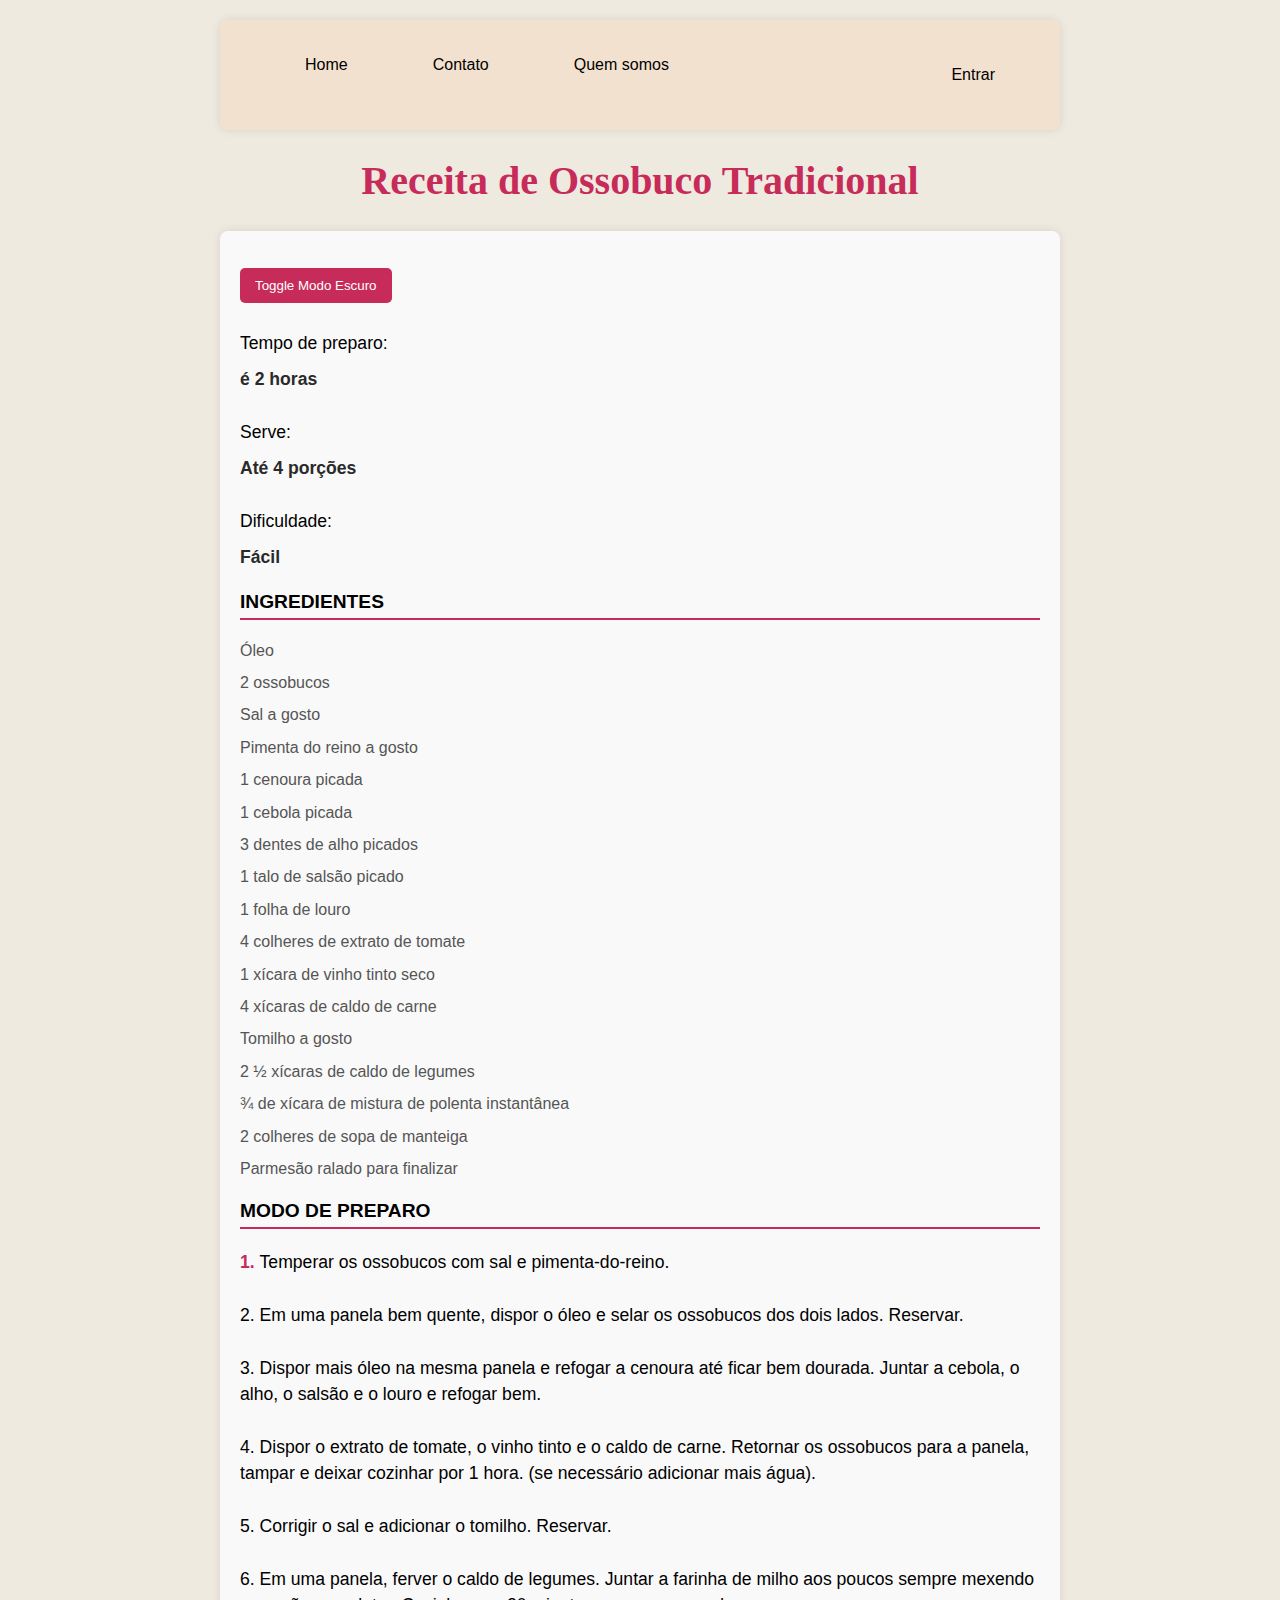
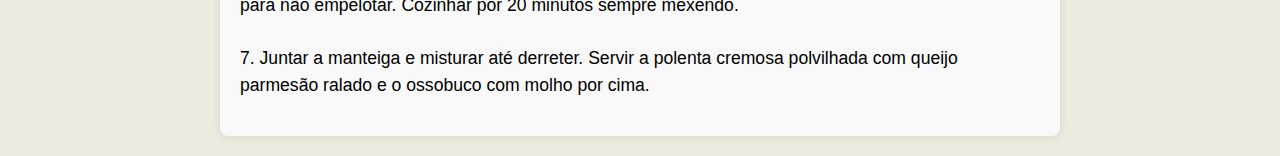
<file: receitas/ReceitadeossobucoTradicional.html>
<!DOCTYPE html>
<html lang="en">

<head>
    <meta charset="UTF-8">
    <meta name="viewport" content="width=device-width, initial-scale=1.0">
    <title>ReceitadeossobucoTradicional</title>
    <link rel="stylesheet" href="style.css">
</head>

<body>
    <header>
        <section id="navbar-section">
            <nav id="menu-h">
                <ul>
                    <li><a href="../index.html"><i class="fas fa-home"></i> Home</a></li>
                    <li><a href="../contato.html"><i class="fas fa-envelope"></i> Contato</a></li>
                    <li><a href="../sobre-nos.html"><i class="fas fa-info-circle"></i> Quem somos</a></li>

                </ul>
                <a class="entrar" href="#"><i class="fas fa-sign-in-alt"></i> Entrar</a>
            </nav>
        </section>
        <h1>
            Receita de Ossobuco Tradicional
        </h1>
    </header>
    <section>
        <p>
            <button class="toggle-mode-btn" onclick="toggleDarkMode()">Toggle Modo Escuro</button><br><br>
            Tempo de preparo: <strong>é 2 horas</strong><br>
            Serve: <strong>Até 4 porções</strong><br>
            Dificuldade: <strong>Fácil</strong>
        </p>
        <p><strong>INGREDIENTES</strong></p>
        <ul>
            <li>Óleo</li>
            <li>2 ossobucos</li>
            <li>Sal a gosto</li>
            <li>Pimenta do reino a gosto</li>
            <li>1 cenoura picada</li>
            <li>1 cebola picada</li>
            <li>3 dentes de alho picados</li>
            <li>1 talo de salsão picado</li>
            <li>1 folha de louro</li>
            <li>4 colheres de extrato de tomate</li>
            <li>1 xícara de vinho tinto seco</li>
            <li>4 xícaras de caldo de carne</li>
            <li>Tomilho a gosto</li>
            <li>2 ½ xícaras de caldo de legumes</li>
            <li>¾ de xícara de mistura de polenta instantânea</li>
            <li>2 colheres de sopa de manteiga</li>
            <li>Parmesão ralado para finalizar</li>
        </ul>
        <p><strong>MODO DE PREPARO</strong></p>
        <p>
             Temperar os ossobucos com sal e pimenta-do-reino.<br><br>
            2. Em uma panela bem quente, dispor o óleo e selar os ossobucos dos dois lados. Reservar.<br><br>
            3. Dispor mais óleo na mesma panela e refogar a cenoura até ficar bem dourada. Juntar a cebola, o alho, o salsão e o louro e refogar bem.<br><br>
            4. Dispor o extrato de tomate, o vinho tinto e o caldo de carne. Retornar os ossobucos para a panela, tampar e deixar cozinhar por 1 hora. (se necessário adicionar mais água).<br><br>
            5. Corrigir o sal e adicionar o tomilho. Reservar.<br><br>
            6. Em uma panela, ferver o caldo de legumes. Juntar a farinha de milho aos poucos sempre mexendo para não empelotar. Cozinhar por 20 minutos sempre mexendo.<br><br>
            7. Juntar a manteiga e misturar até derreter. Servir a polenta cremosa polvilhada com queijo parmesão ralado e o ossobuco com molho por cima.
        </p>
    </section>
</body>
<script src="../js/myscript.js"></script>
</html>
</file>
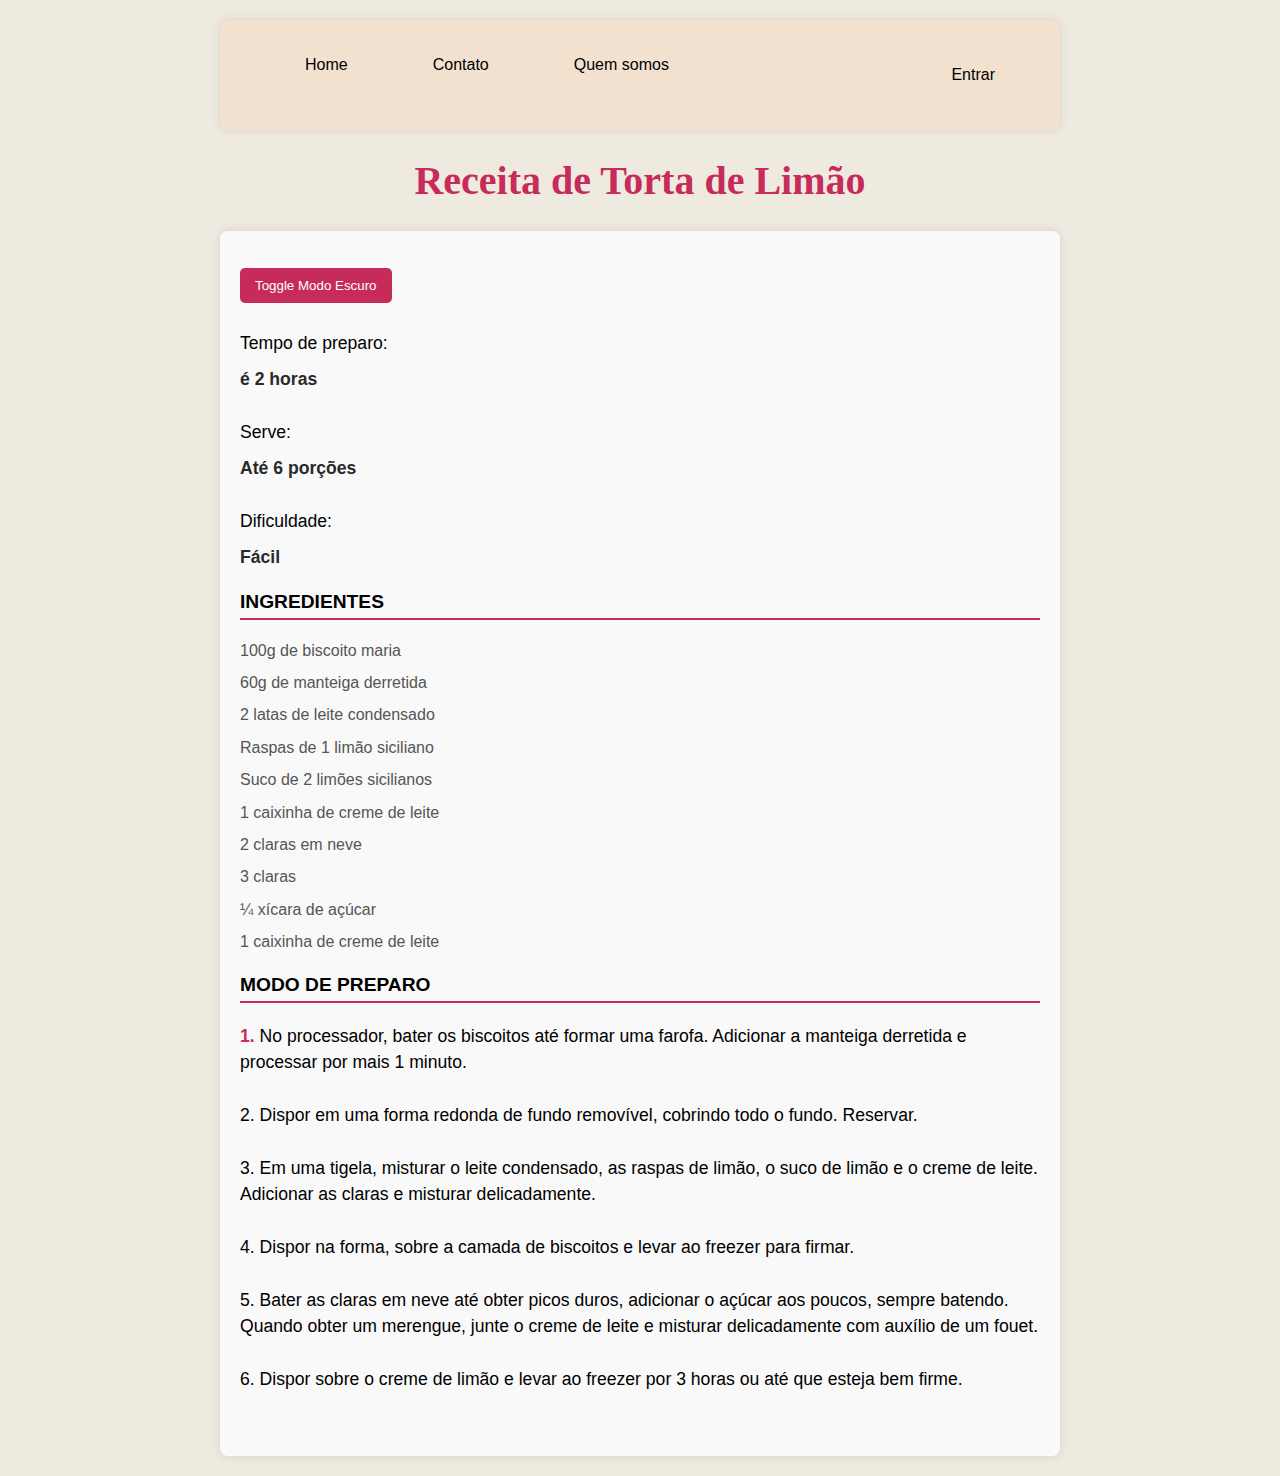
<file: receitas/Receitatortadelimãosupergostosa.html>
<!DOCTYPE html>
<html lang="en">

<head>
    <meta charset="UTF-8">
    <meta name="viewport" content="width=device-width, initial-scale=1.0">
    <title>ReceitadeossobucoTradicional</title>
    <link rel="stylesheet" href="style.css">
</head>

<body>
    <header>
        <section id="navbar-section">
            <nav id="menu-h">
                <ul>
                    <li><a href="../index.html"><i class="fas fa-home"></i> Home</a></li>
                    <li><a href="../contato.html"><i class="fas fa-envelope"></i> Contato</a></li>
                    <li><a href="../sobre-nos.html"><i class="fas fa-info-circle"></i> Quem somos</a></li>
                </ul>
                <a class="entrar" href="#"><i class="fas fa-sign-in-alt"></i> Entrar</a>
            </nav>
        </section>
        <h1>
            Receita de Torta de Limão
        </h1>
    </header>
    <section>
        <p>
            <button class="toggle-mode-btn" onclick="toggleDarkMode()">Toggle Modo Escuro</button><br><br>
            Tempo de preparo: <strong>é 2 horas</strong><br>
            Serve: <strong>Até 6 porções</strong><br>
            Dificuldade: <strong>Fácil</strong>
        </p>
        <p><strong>INGREDIENTES</strong></p>
        <ul>
            <li>100g de biscoito maria</li>
            <li>60g de manteiga derretida</li>
            <li>2 latas de leite condensado</li>
            <li>Raspas de 1 limão siciliano</li>
            <li>Suco de 2 limões sicilianos</li>
            <li>1 caixinha de creme de leite</li>
            <li>2 claras em neve</li>
            <li>3 claras</li>
            <li>¼ xícara de açúcar</li>
            <li>1 caixinha de creme de leite</li>
        </ul>
        <p><strong>MODO DE PREPARO</strong></p>
        <p>
                 No processador, bater os biscoitos até formar uma farofa. Adicionar a manteiga derretida e processar por mais 1 minuto.<br><br>
                2. Dispor em uma forma redonda de fundo removível, cobrindo todo o fundo. Reservar.<br><br>
                3. Em uma tigela, misturar o leite condensado, as raspas de limão, o suco de limão e o creme de leite. Adicionar as claras e misturar delicadamente.<br><br>
                4. Dispor na forma, sobre a camada de biscoitos e levar ao freezer para firmar.<br><br>
                5. Bater as claras em neve até obter picos duros, adicionar o açúcar aos poucos, sempre batendo. Quando obter um merengue, junte o creme de leite e misturar delicadamente com auxílio de um fouet.<br><br>
                6. Dispor sobre o creme de limão e levar ao freezer por 3 horas ou até que esteja bem firme.<br><br>
                   
        </p>
    </section>
</body>
<script src="../js/myscript.js"></script>
</html>
</file>
<file: style.css>
body,
ul,
li,
a {
    margin: 0;
    padding: 0;
    text-decoration: none;
    list-style-type: none;
    font-family: 'Times New Roman', Times, serif;
}
body.light-mode{
    background-color: #daceb76f;
}
body.dark-mode{
    background-color: #3a3a3ace;
    color: white;
    
}
/* Estilo para o botão de alternância de modo */
.toggle-mode-btn {
    padding: 10px 15px;
    background-color: #c72b5a;
    color: #fff;
    border: none;
    border-radius: 5px;
    cursor: pointer;
    transition: background-color 0.3s;
}

.toggle-mode-btn:hover {
    background-color: #a8224b;
}

h1.light-mode{
    color: black;
}
h1.dark-mode{
    color: black;
}


h1{
    font-size: 40px;
    text-align: center;
    font-family: 'Times New Roman', Times, serif;

    
}

.container-receitas {
    display: grid;
    grid-template-columns: repeat(3, 1fr); 
    gap: 20px;
    padding: 20px; 
    font-family: 'Times New Roman', Times, serif;
}

.receita {
    flex-basis: calc(33.33% - 20px);
    text-align: center;
    overflow: hidden; /* Esconde qualquer parte da imagem que saia do contêiner ao dar zoom */
}

.receita img {
    width: 100%;
    height: 200px;
    object-fit: cover;
    display: block;
    margin-bottom: 10px;
    transition: transform 0.3s; /* Transição suave para o efeito de zoom */
}

.receita:hover img {
    transform: scale(1.1); /* Dá um zoom de 10% na imagem ao passar o mouse */
}

.descricao {
    font-weight: bold;
}


/* Estilização da Navbar */
#navbar-section{
    background-color: #F3E1CF;
}

.navbar-link {
    display: inline-flex;
    align-items: center;
    justify-content: center;
}

.navbar-link i {
    margin-right: 5px; /* Ajuste conforme necessário */
}

#menu-h {
    overflow: hidden;
    display: flex;
    justify-content: space-between;
    align-items: center;
    padding: 0 20px;
    height: 70px;
}

#menu-h ul {
    display: flex;
    align-items: center;
}

#menu-h ul li {
    margin: 0 15px;
}

#menu-h ul li a {
    color: #000000;
    padding: 20px 25px;
    transition: background-color 0.3s;
    border-radius: 5px;
}

#menu-h ul li a:hover {
    background-color: #d83f3f;
    color: #EFEFEF;
}

#menu-h ul li a:active {
    background-color: #d83f3f;
    color: #EFEFEF;
}

#menu-h .entrar {
    padding: 20px 25px;
    color: #000000;
    transition: background-color 0.3s;
    border-radius: 5px;
}

#menu-h .entrar:hover {
    background-color: #d83f3f;
    color: #EFEFEF;
}

#menu-h .entrar:active {
    background-color: #d83f3f;
    color: #EFEFEF;
}

#menu-h a i {
    margin-right: 5px;
}

/* Estilização do Carrossel */
.carousel {
    position: relative;
    width: 100%;
    height: 300px;
    overflow: hidden;

}

.carousel-slides {
    overflow: hidden;
    position: relative;
}

.slide-container {
    display: flex;
    animation: carousel-animation 15s infinite;
    width: 300%;
}

.carousel-slides .slide {
    flex: 1;
    height: 300px;
    background-size: cover;
    background-position: center;
    border-top: 2px solid #000000;
}


.carousel-controls {
    position: absolute;
    top: 50%;
    width: 100%;
    display: flex;
    justify-content: space-between;
    transform: translateY(-50%);
}

.carousel-controls .prev,
.carousel-controls .next {
    cursor: pointer;
    background-color: rgba(0, 0, 0, 0.5);
    color: #fff;
    font-size: 30px;
    padding: 10px 20px;
    border-radius: 5px;
}

.carousel-controls .prev:hover,
.carousel-controls .next:hover {
    background-color: rgba(0, 0, 0, 0.7);
}


@keyframes carousel-animation {

    0%,
    33% {
        transform: translateX(0);
    }

    34%,
    66% {
        transform: translateX(-33.33%);
    }

    67%,
    100% {
        transform: translateX(-66.66%);
    }
}
footer {
    background-color: #e57373;
    color: white;
    padding: 20px 0;
    font-family: 'Times New Roman', Times, serif;
    position: relative;
    bottom: 0;
    width: 100%;
}

.footer-container {
    display: flex;
    justify-content: space-between;
    align-items: center;
    max-width: 1100px;
    margin: 0 auto;
    padding: 0 20px;
}

.footer-logo {
    font-size: 24px;
    font-weight: bold;
}

.footer-links {
    list-style: none;
    display: flex;
    gap: 20px;
}

.footer-links li a {
    color: white;
    text-decoration: none;
    transition: opacity 0.3s;
}

.footer-links li a:hover {
    opacity: 0.7;
}
@media (max-width: 768px) {
}
</file>
<file: receitas/style.css>
body,
ul,
li,
a {
    margin: 0;
    padding: 0;
    text-decoration: none;
    list-style-type: none;
    font-family: 'Arial', sans-serif;
}
body.light-mode{
    background-color: #daceb76f;
}
body.dark-mode {
    background-color: #333;
    color: #fff;
}
.toggle-mode-btn {
    padding: 10px 15px;
    background-color: #c72b5a;
    color: #fff;
    border: none;
    border-radius: 5px;
    cursor: pointer;
    transition: background-color 0.3s;
}

.toggle-mode-btn:hover {
    background-color: #a8224b;
}
h1{
    color: 	#c72b5a;
    font-size: 40px;
    text-align: center;
    font-family: 'Times New Roman', Times, serif;
    
}
#navbar-section {
    background-color: #F3E1CF;
}
.navbar-link {
    display: inline-flex;
    align-items: center;
    justify-content: center;
}

.navbar-link i {
    margin-right: 5px; /* Ajuste conforme necessário */
}
#menu-h {
    overflow: hidden;
    display: flex;
    justify-content: space-between;
    align-items: center;
    padding: 0 20px;
    height: 70px;
}

#menu-h ul {
    display: flex;
    align-items: center;
}

#menu-h ul li {
    margin: 0 15px;
}

#menu-h ul li a {
    color: #000000;
    padding: 20px 25px;
    transition: background-color 0.3s;
    border-radius: 5px;
}

#menu-h ul li a:hover {
    background-color: #d83f3f;
    color: #EFEFEF;
}

#menu-h ul li a:active {
    background-color: #d83f3f;
    color: #EFEFEF;
}

#menu-h .entrar {
    padding: 20px 25px;
    color: #000000;
    transition: background-color 0.3s;
    border-radius: 5px;
}

#menu-h .entrar:hover {
    background-color: #d83f3f;
    color: #EFEFEF;
}

#menu-h .entrar:active {
    background-color: #d83f3f;
    color: #EFEFEF;
}

#menu-h a i {
    margin-right: 5px;
}

.receita {
    display: flex;
    justify-content: center;
    align-items: center;    
    text-align: center;
}

section {
    font-family: 'Arial', sans-serif;
    max-width: 800px;
    margin: 20px auto;
    padding: 20px;
    background-color: #f9f9f9;
    border-radius: 8px;
    box-shadow: 0 0 10px rgba(0, 0, 0, 0.1);
}

section p:first-child {
    font-size: 1.1em;
    margin-bottom: 20px;
    line-height: 1.5;
    color: #555;
}

section p:first-child strong {
    display: block;
    margin-top: 10px;
    color: #2a2a2a;
}

section p:nth-child(2), section p:nth-child(4) {
    font-size: 1.2em;
    margin-bottom: 20px;
    font-weight: bold;
    border-bottom: 2px solid #c72b5a;
    padding-bottom: 5px;
}

section ul {
    margin-bottom: 20px;
    color: #555;
}

section ul li {
    margin-bottom: 10px;
    line-height: 1.4;
}

section p:last-child {
    font-size: 1.1em;
    color: #555;
    line-height: 1.5;
}

section p:last-child::before {
    content: counter(step) ". ";
    counter-increment: step;
    font-weight: bold;
    color: #c72b5a;
}
</file>
